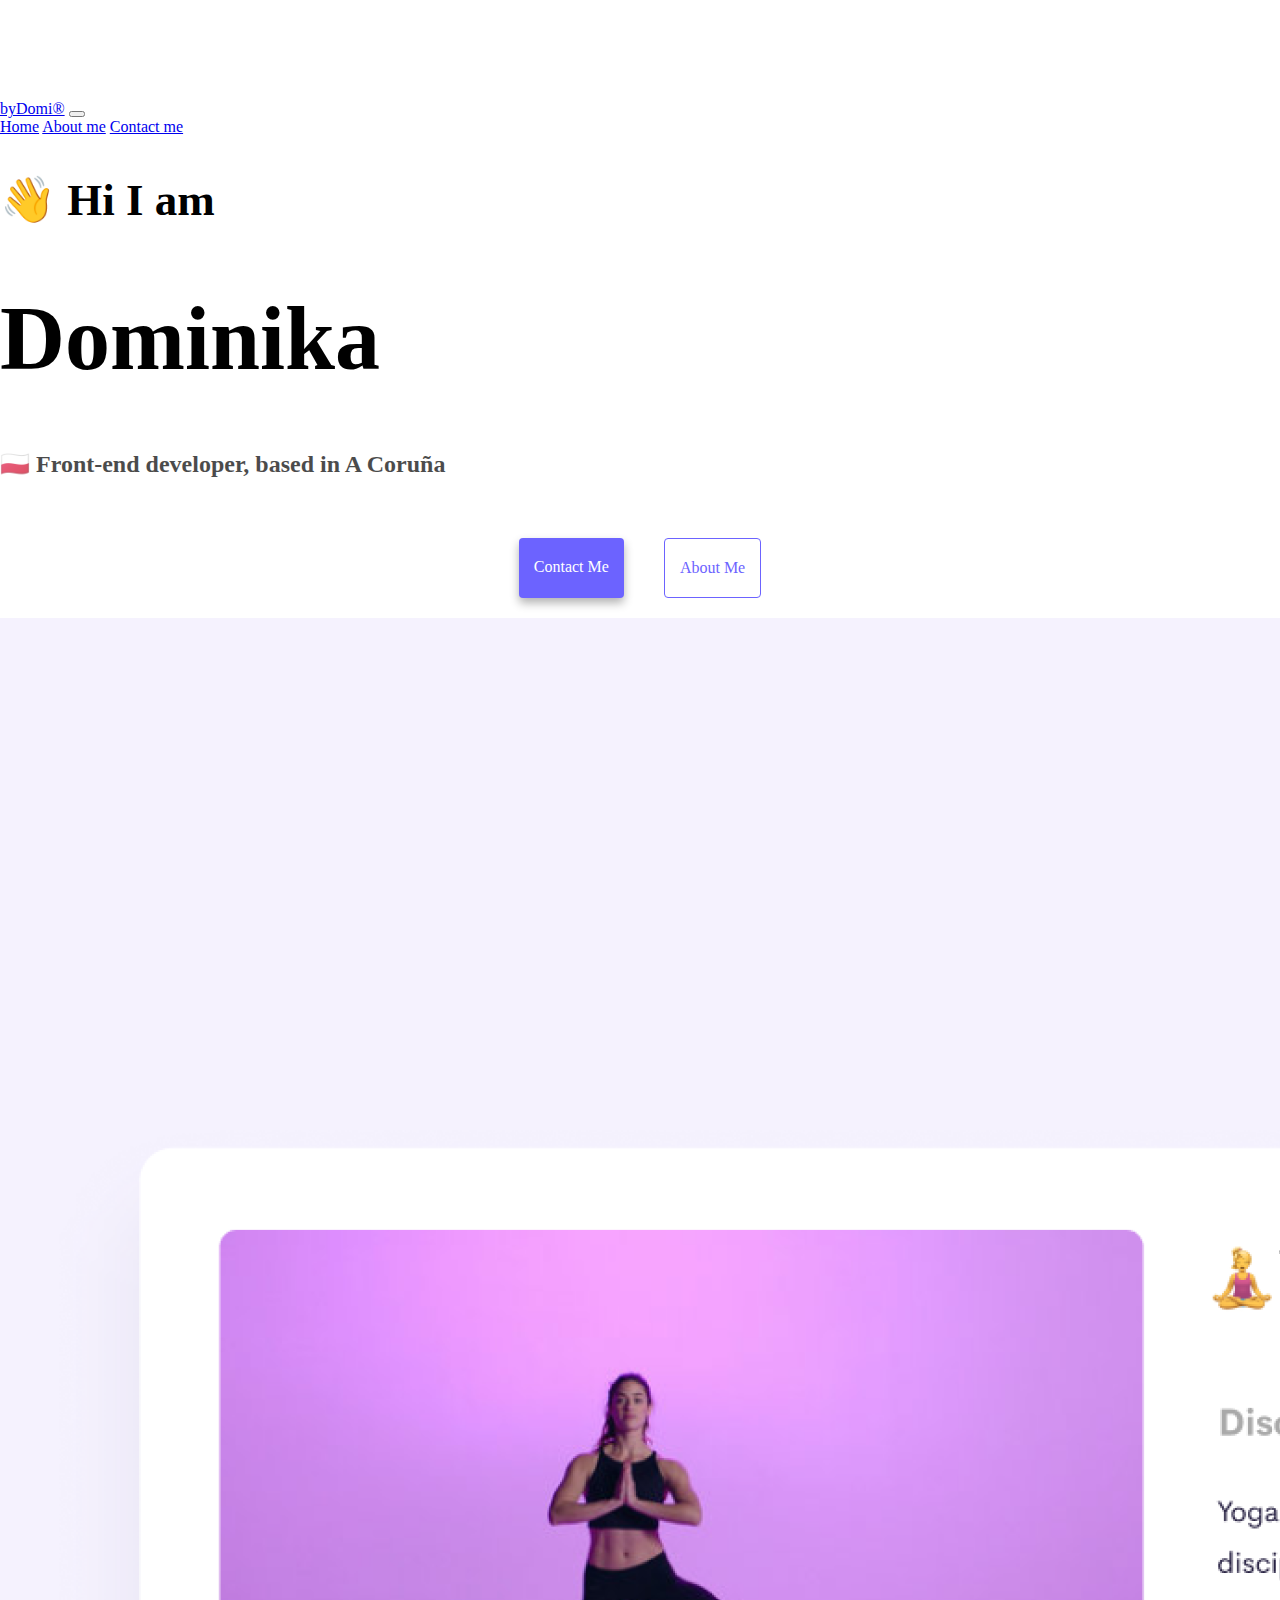
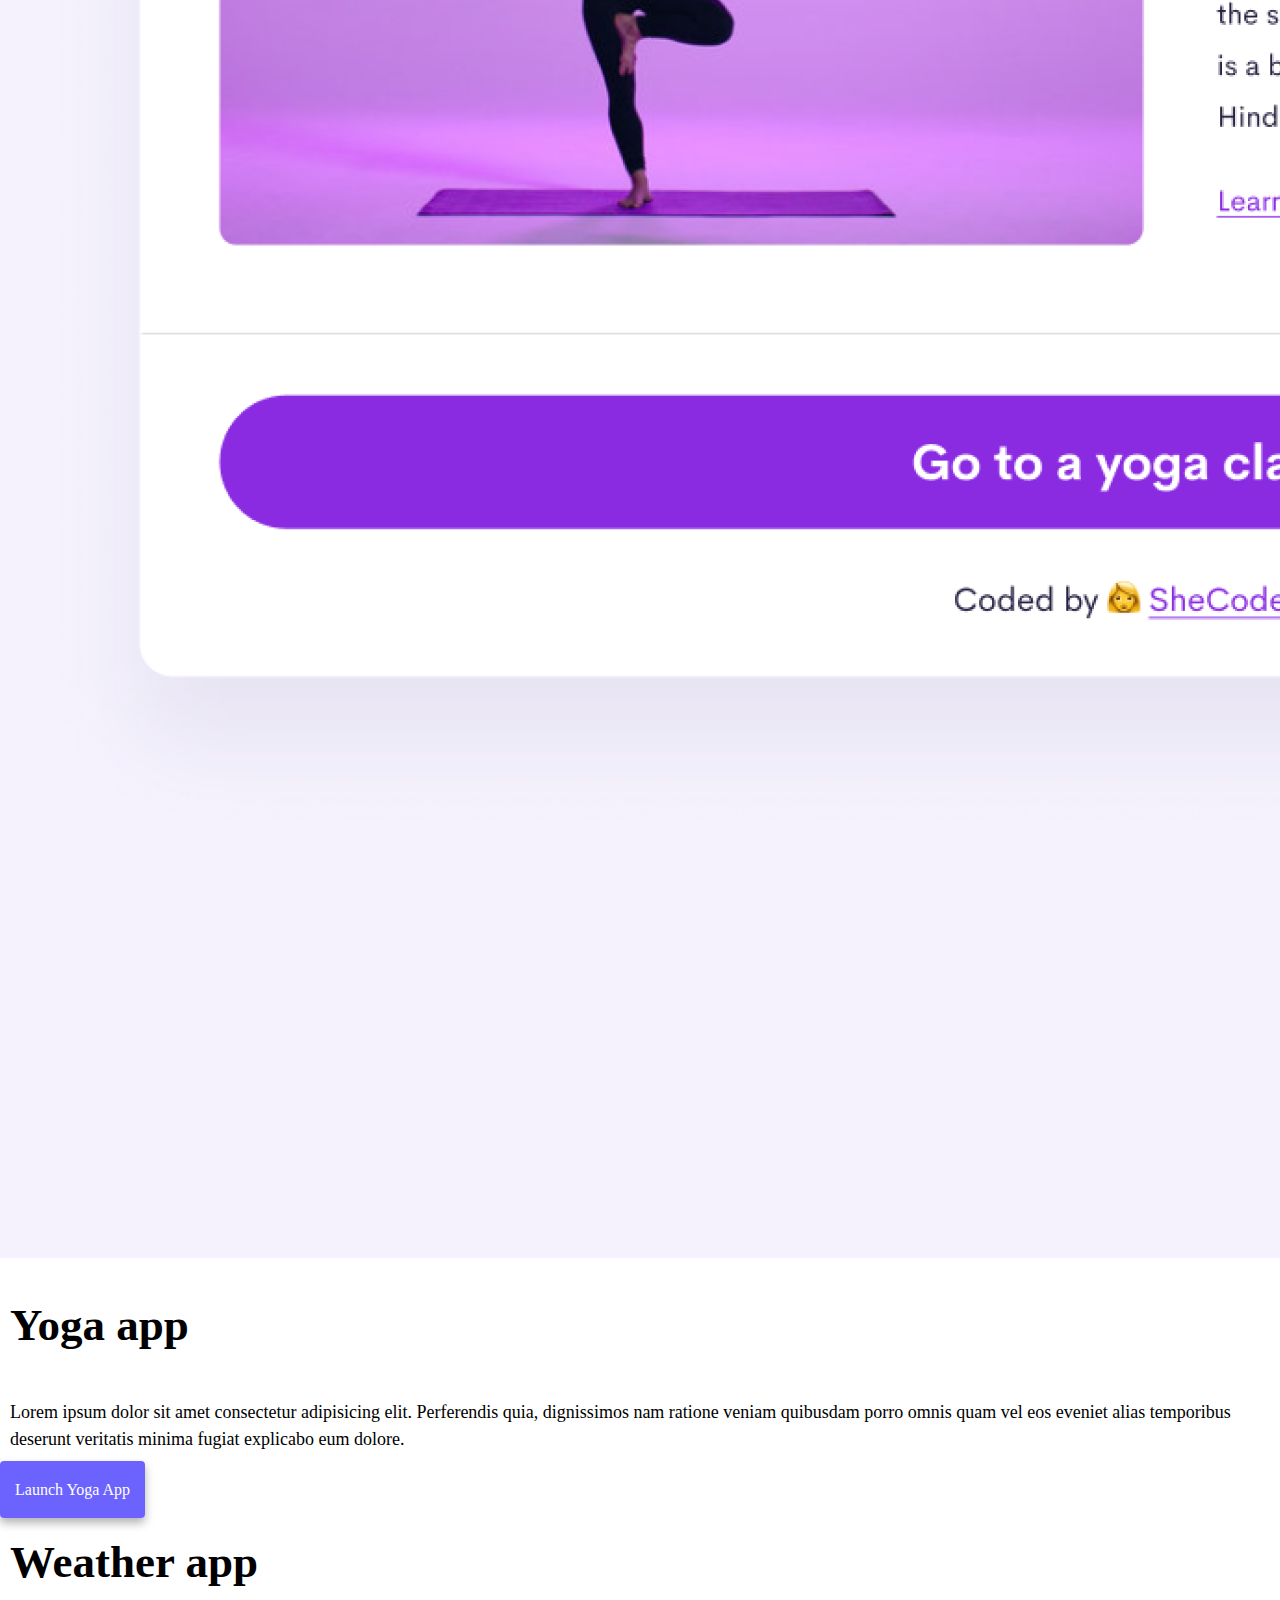
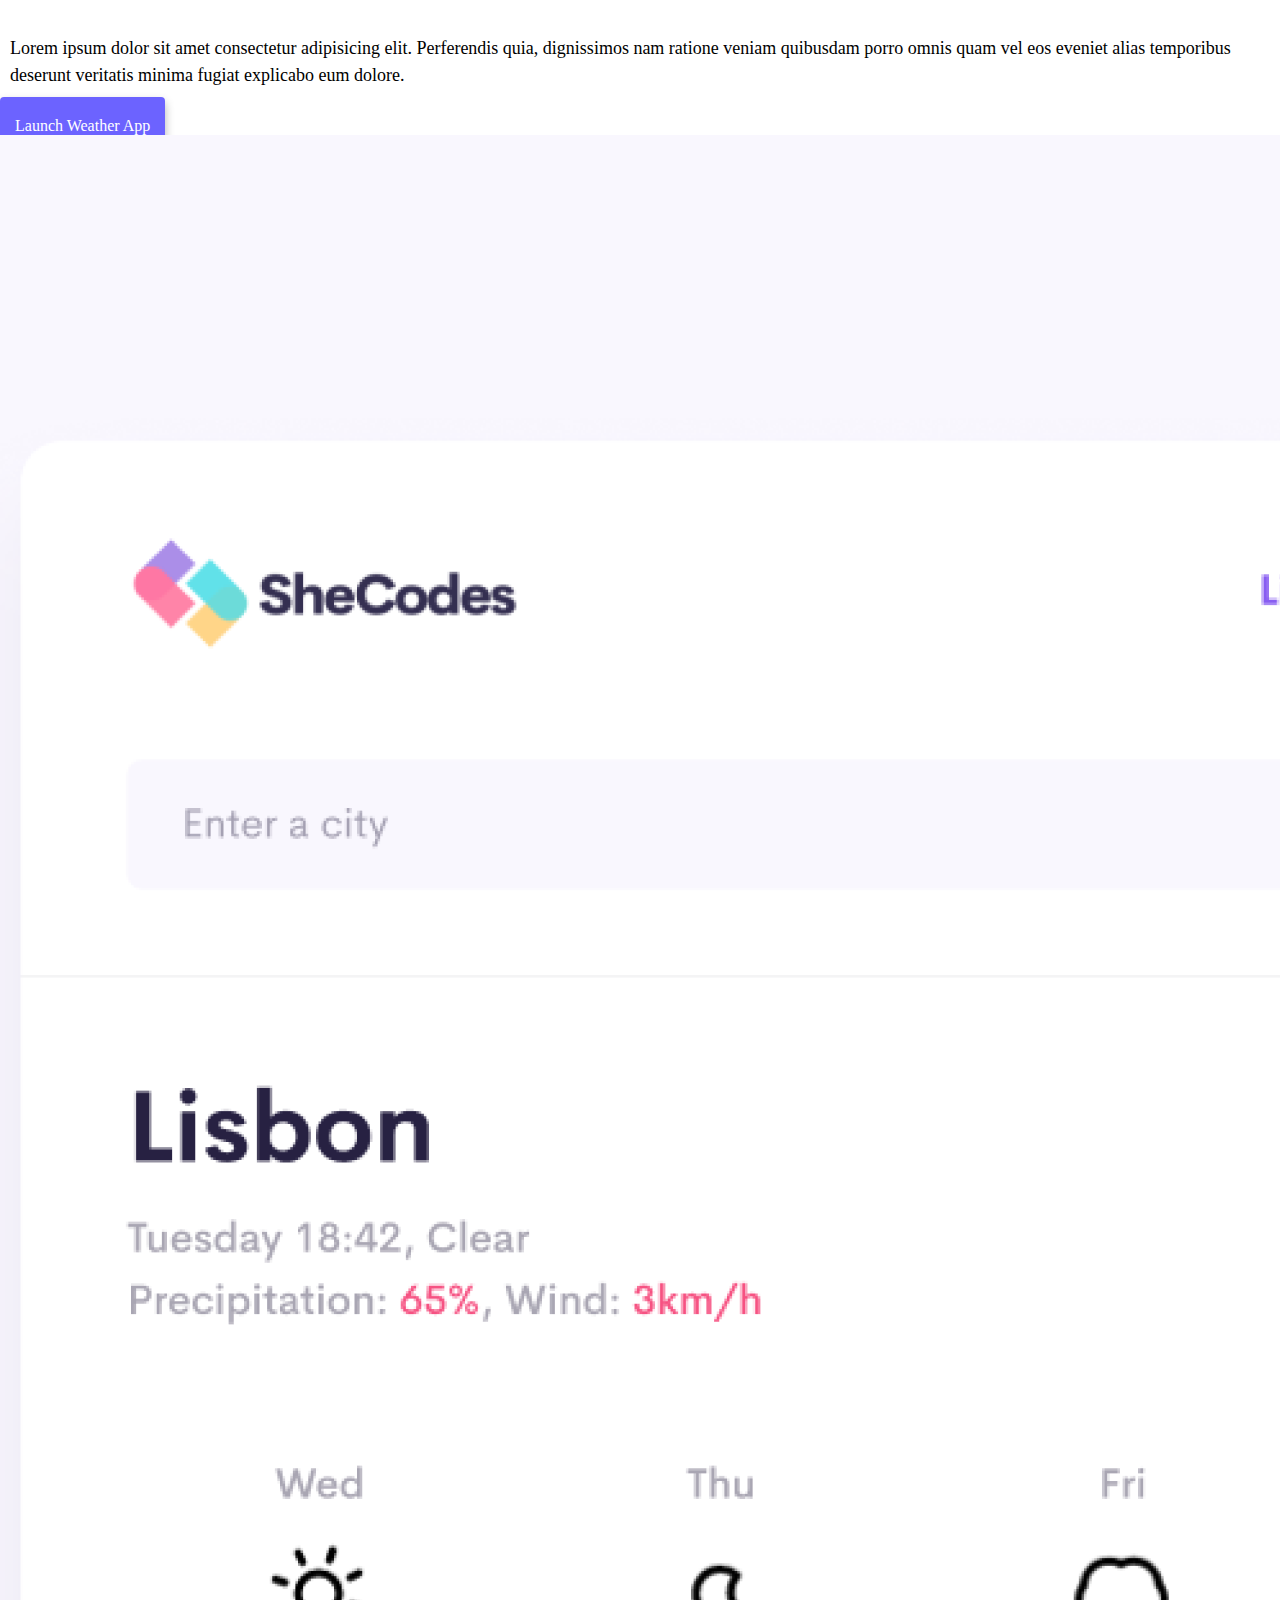
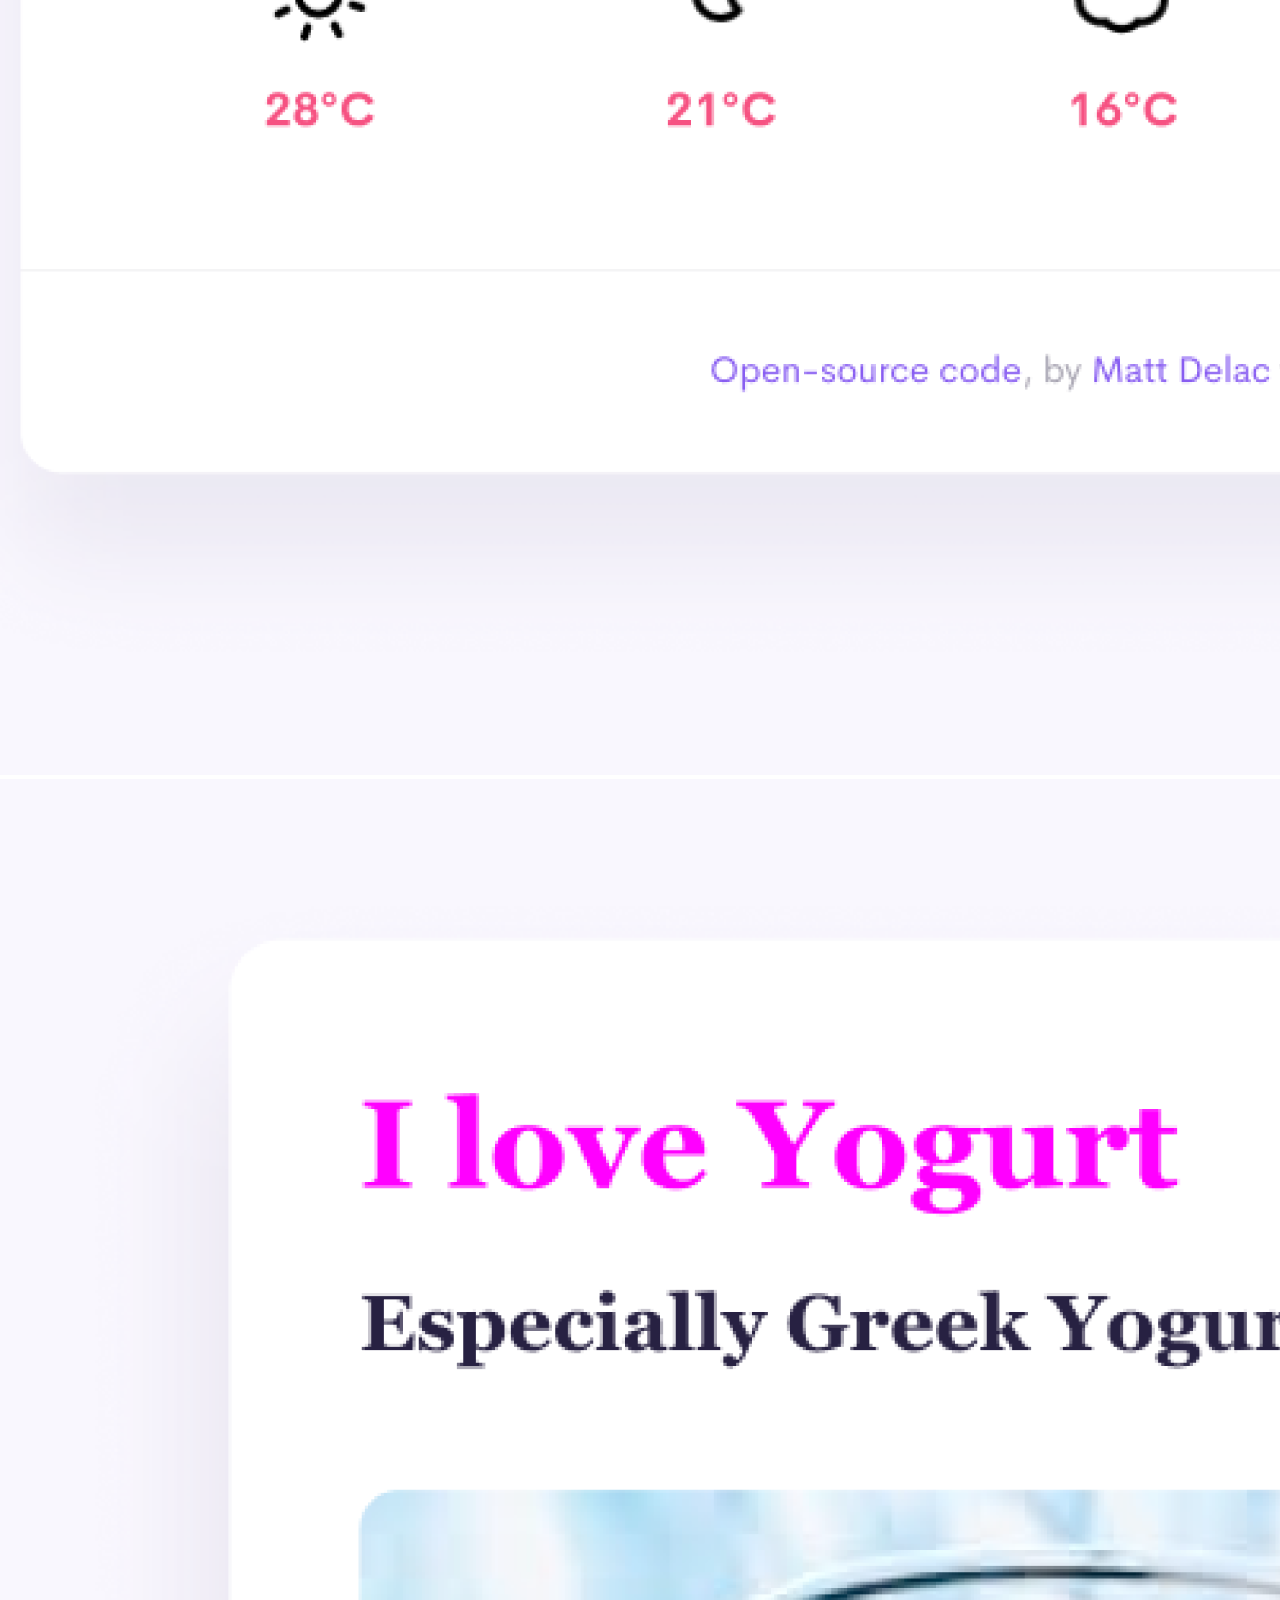
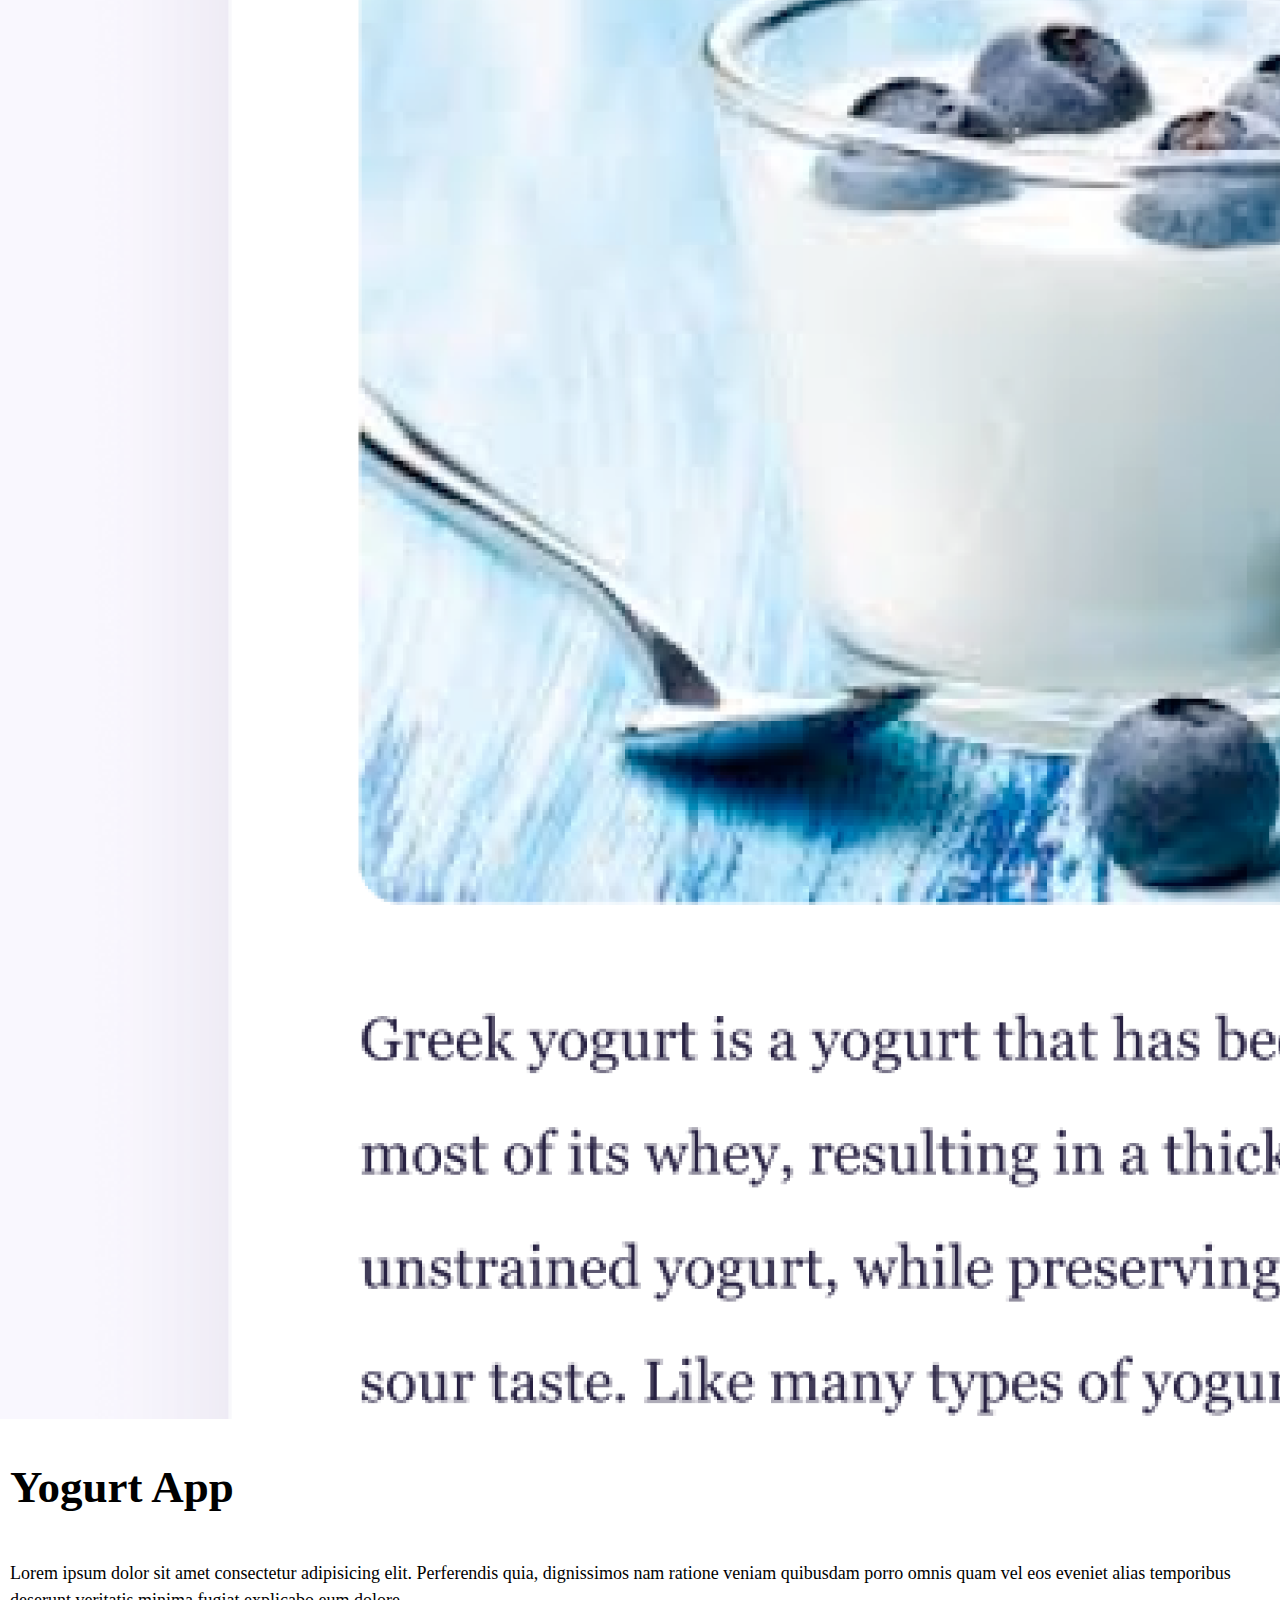
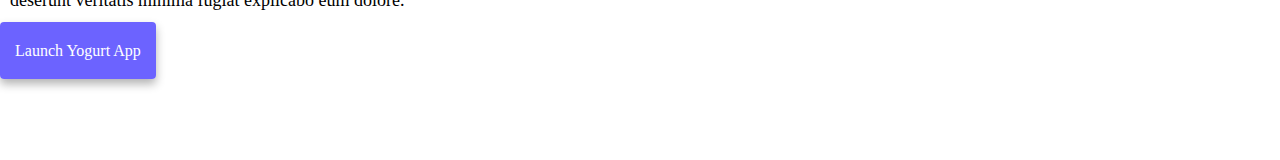
<file: index.html>
<!DOCTYPE html>
<html lang="en">
  <head>
    <meta charset="UTF-8" />
    <meta http-equiv="X-UA-Compatible" content="IE=edge" />
    <meta name="viewport" content="width=device-width, initial-scale=1.0" />
    <meta
      name="description"
      content="SheCodes Workshops Project. Learn how to build a responsive website with SheCodes Responsive course. For all women who want to join the global tech community. "
    />
    <title>Front-end developer - Dominika Musiol</title>
    <link
      href="https://cdn.jsdelivr.net/npm/bootstrap@5.0.0-beta2/dist/css/bootstrap.min.css"
      rel="stylesheet"
      integrity="sha384-BmbxuPwQa2lc/FVzBcNJ7UAyJxM6wuqIj61tLrc4wSX0szH/Ev+nYRRuWlolflfl"
      crossorigin="anonymous"
    />
    <link rel="stylesheet" href="src/style.css" />
    <script
      src="https://cdn.jsdelivr.net/npm/bootstrap@5.0.0-beta2/dist/js/bootstrap.bundle.min.js"
      integrity="sha384-b5kHyXgcpbZJO/tY9Ul7kGkf1S0CWuKcCD38l8YkeH8z8QjE0GmW1gYU5S9FOnJ0"
      crossorigin="anonymous"
    ></script>
  </head>
  <body>
    <nav class="navbar fixed-top navbar-expand-lg navbar-light bg-light">
      <div class="container-fluid">
        <a class="navbar-brand" href="/">byDomi®</a>
        <button
          class="navbar-toggler"
          type="button"
          data-bs-toggle="collapse"
          data-bs-target="#navbarNavAltMarkup"
          aria-controls="navbarNavAltMarkup"
          aria-expanded="false"
          aria-label="Toggle navigation"
        >
          <span class="navbar-toggler-icon"></span>
        </button>
        <div class="collapse navbar-collapse" id="navbarNavAltMarkup">
          <div class="navbar-nav">
            <a class="nav-link active" aria-current="page" href="/">Home</a>
            <a class="nav-link" href="/about.html">About me</a>
            <a class="nav-link" href="/about.html#contact">Contact me</a>
          </div>
        </div>
      </div>
    </nav>
    <h2 class="mt-5 text-center">👋 Hi I am</h2>
    <h1 class="text-center">Dominika</h1>
    <h3 class="text-center">🇵🇱 Front-end developer, based in A Coruña</h3>
    <div class="navigation-links mb-5">
      <a href="/about.html#contact" class="contact-link">Contact me</a>
      <a href="/about.html" class="about-link">About me</a>
    </div>
    <div class="container">
      <div class="row home-row">
        <div class="col-md-6">
          <img
            src="/images/yoga.png"
            alt="Yoga App"
            class="img-fluid rounded img-main"
          />
        </div>
        <div class="col-md-6">
          <h2 class="mb-3 section-title">Yoga app</h2>
          <p>
            Lorem ipsum dolor sit amet consectetur adipisicing elit. Perferendis
            quia, dignissimos nam ratione veniam quibusdam porro omnis quam vel
            eos eveniet alias temporibus deserunt veritatis minima fugiat
            explicabo eum dolore.
          </p>
          <div class="mt-5">
            <a href="#" class="primary-button mobile-button">Launch Yoga App</a>
          </div>
        </div>
      </div>
      <div class="row mt-5 home-row">
        <div class="col-md-6">
          <h2 class="mb-3 section-title">Weather app</h2>
          <p>
            Lorem ipsum dolor sit amet consectetur adipisicing elit. Perferendis
            quia, dignissimos nam ratione veniam quibusdam porro omnis quam vel
            eos eveniet alias temporibus deserunt veritatis minima fugiat
            explicabo eum dolore.
          </p>
          <div class="mt-5">
            <a href="#" class="primary-button mobile-button"
              >Launch Weather App</a
            >
          </div>
        </div>
        <div class="col-md-6">
          <img
            src="/images/weather.png"
            alt="Weather App"
            class="img-fluid rounded img-main"
          />
        </div>
      </div>
      <div class="row mt-5 home-row">
        <div class="col-md-6">
          <img
            src="/images/yogurt.png"
            alt="Yogurt App"
            class="img-fluid rounded img-main"
          />
        </div>
        <div class="col-md-6">
          <h2 class="mb-3 section-title">Yogurt App</h2>
          <p>
            Lorem ipsum dolor sit amet consectetur adipisicing elit. Perferendis
            quia, dignissimos nam ratione veniam quibusdam porro omnis quam vel
            eos eveniet alias temporibus deserunt veritatis minima fugiat
            explicabo eum dolore.
          </p>
          <div class="mt-5">
            <a href="#" class="primary-button mobile-button"
              >Launch Yogurt App</a
            >
          </div>
        </div>
      </div>
    </div>
  </body>
</html>
</file>
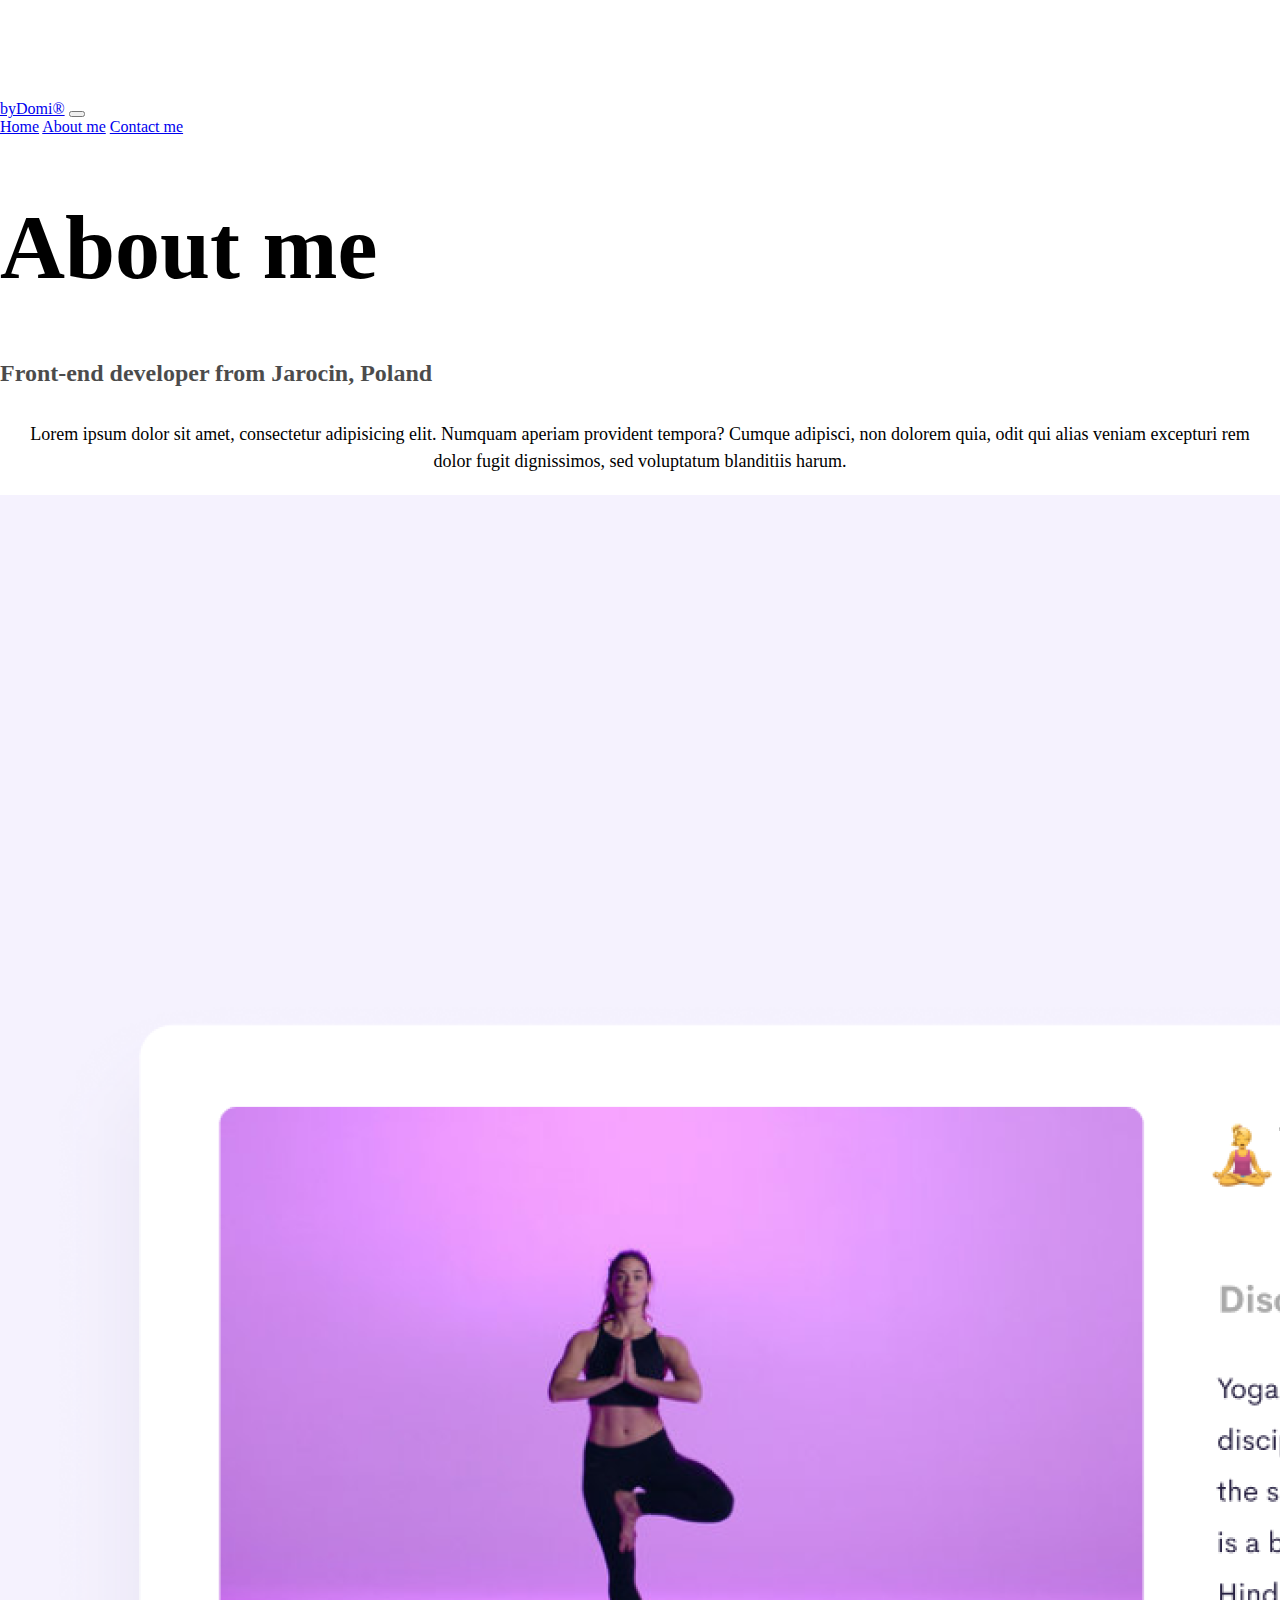
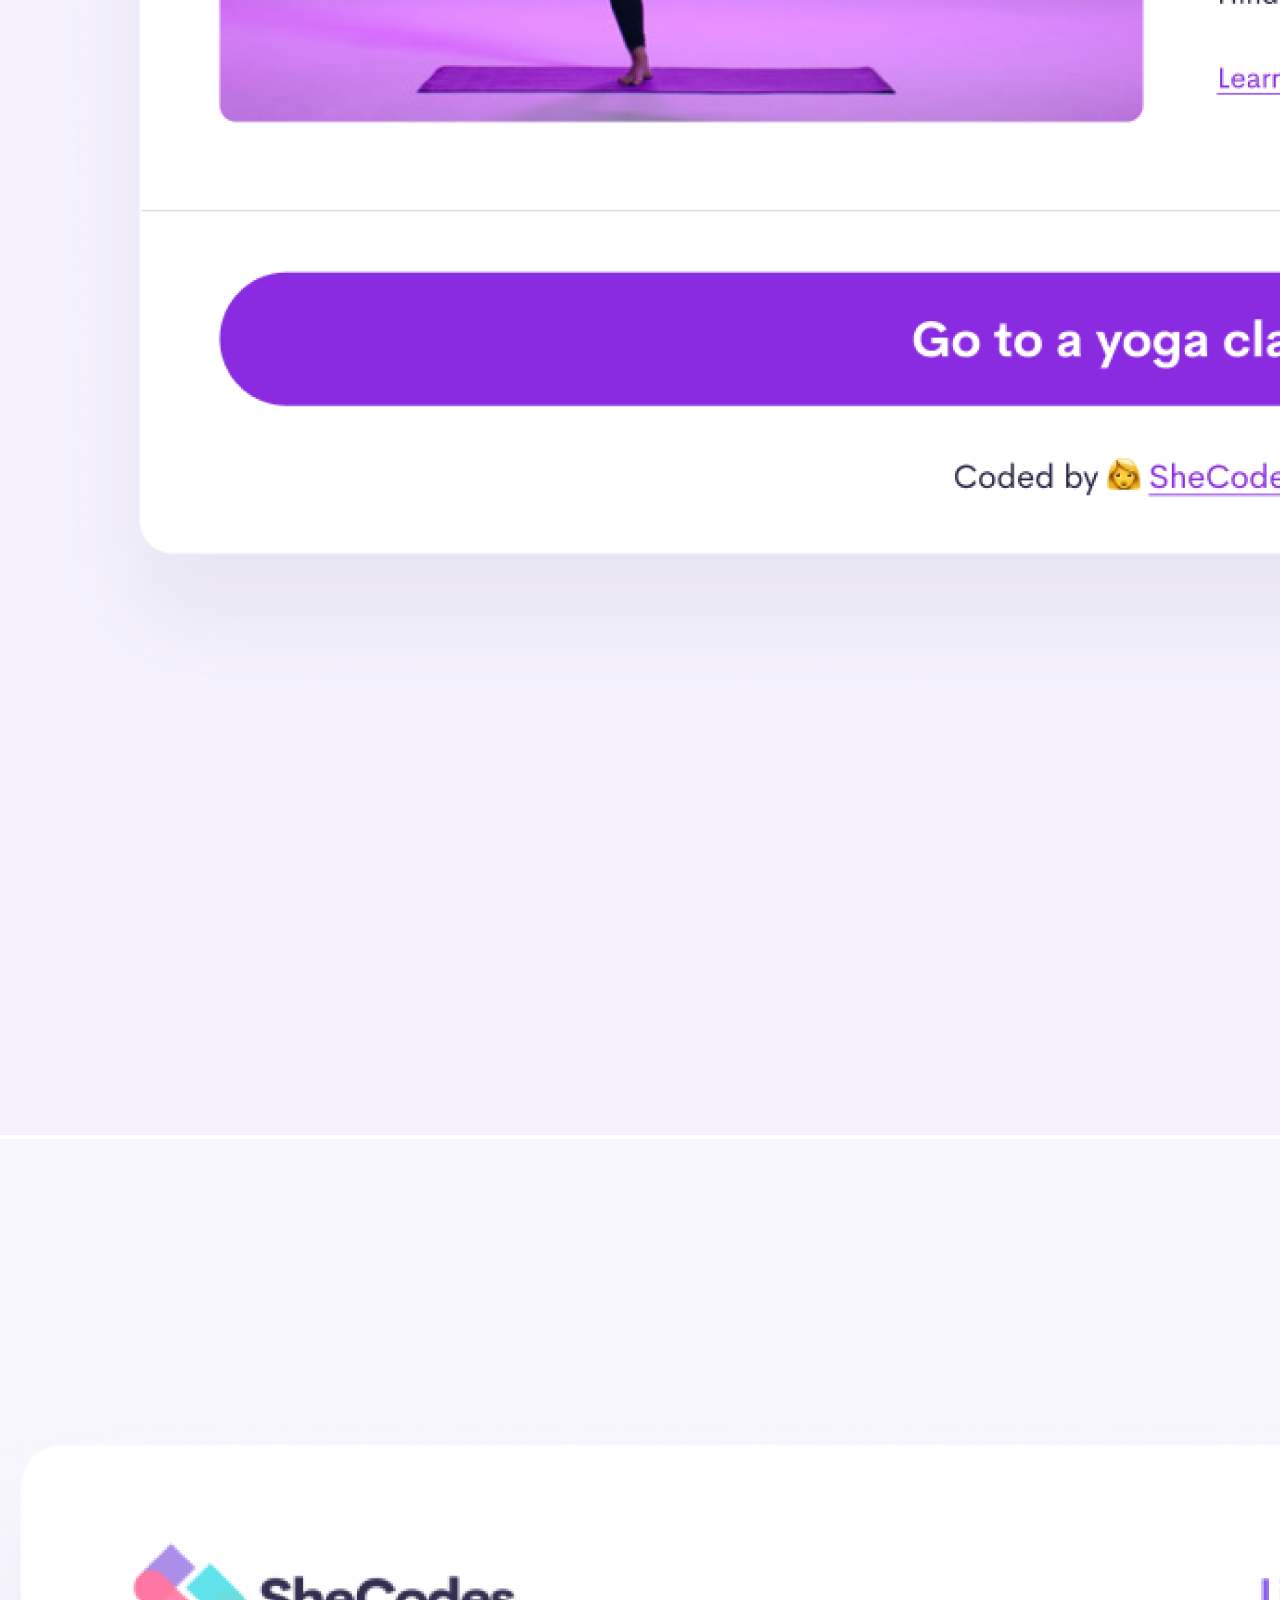
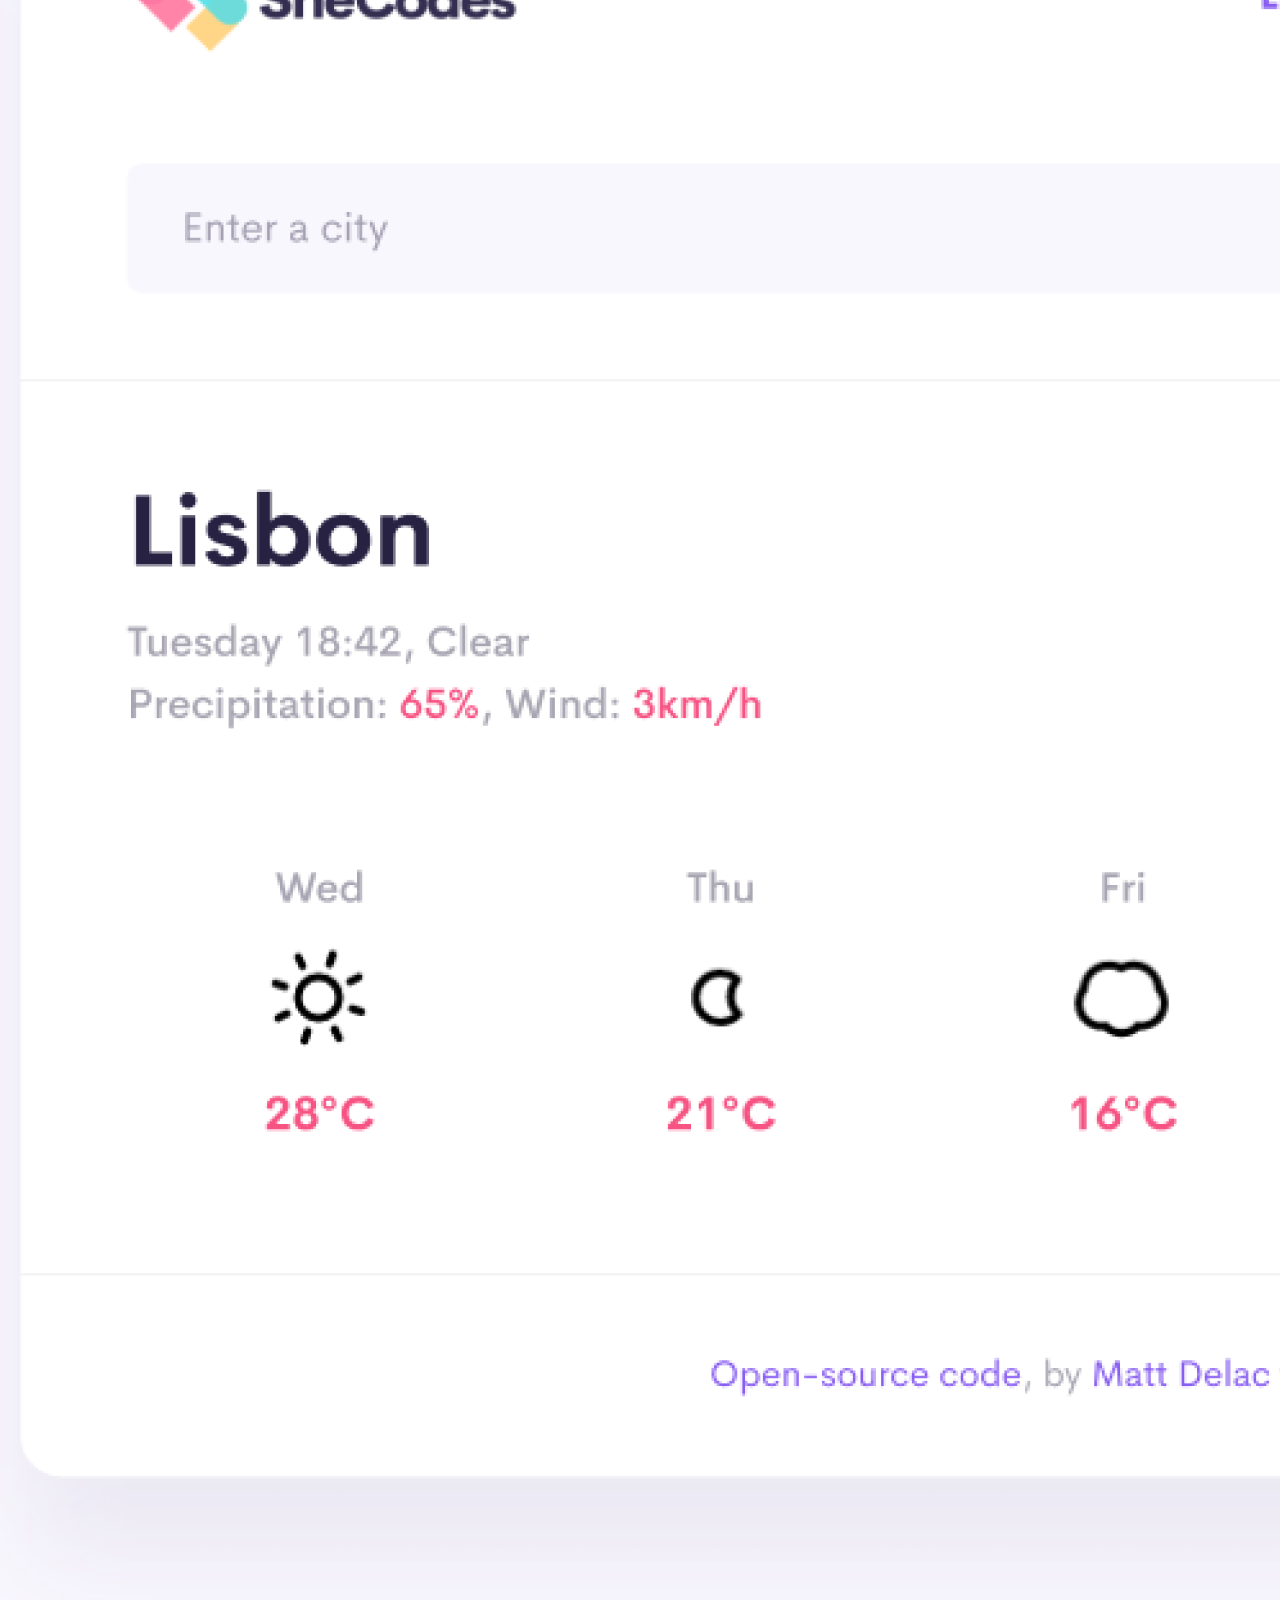
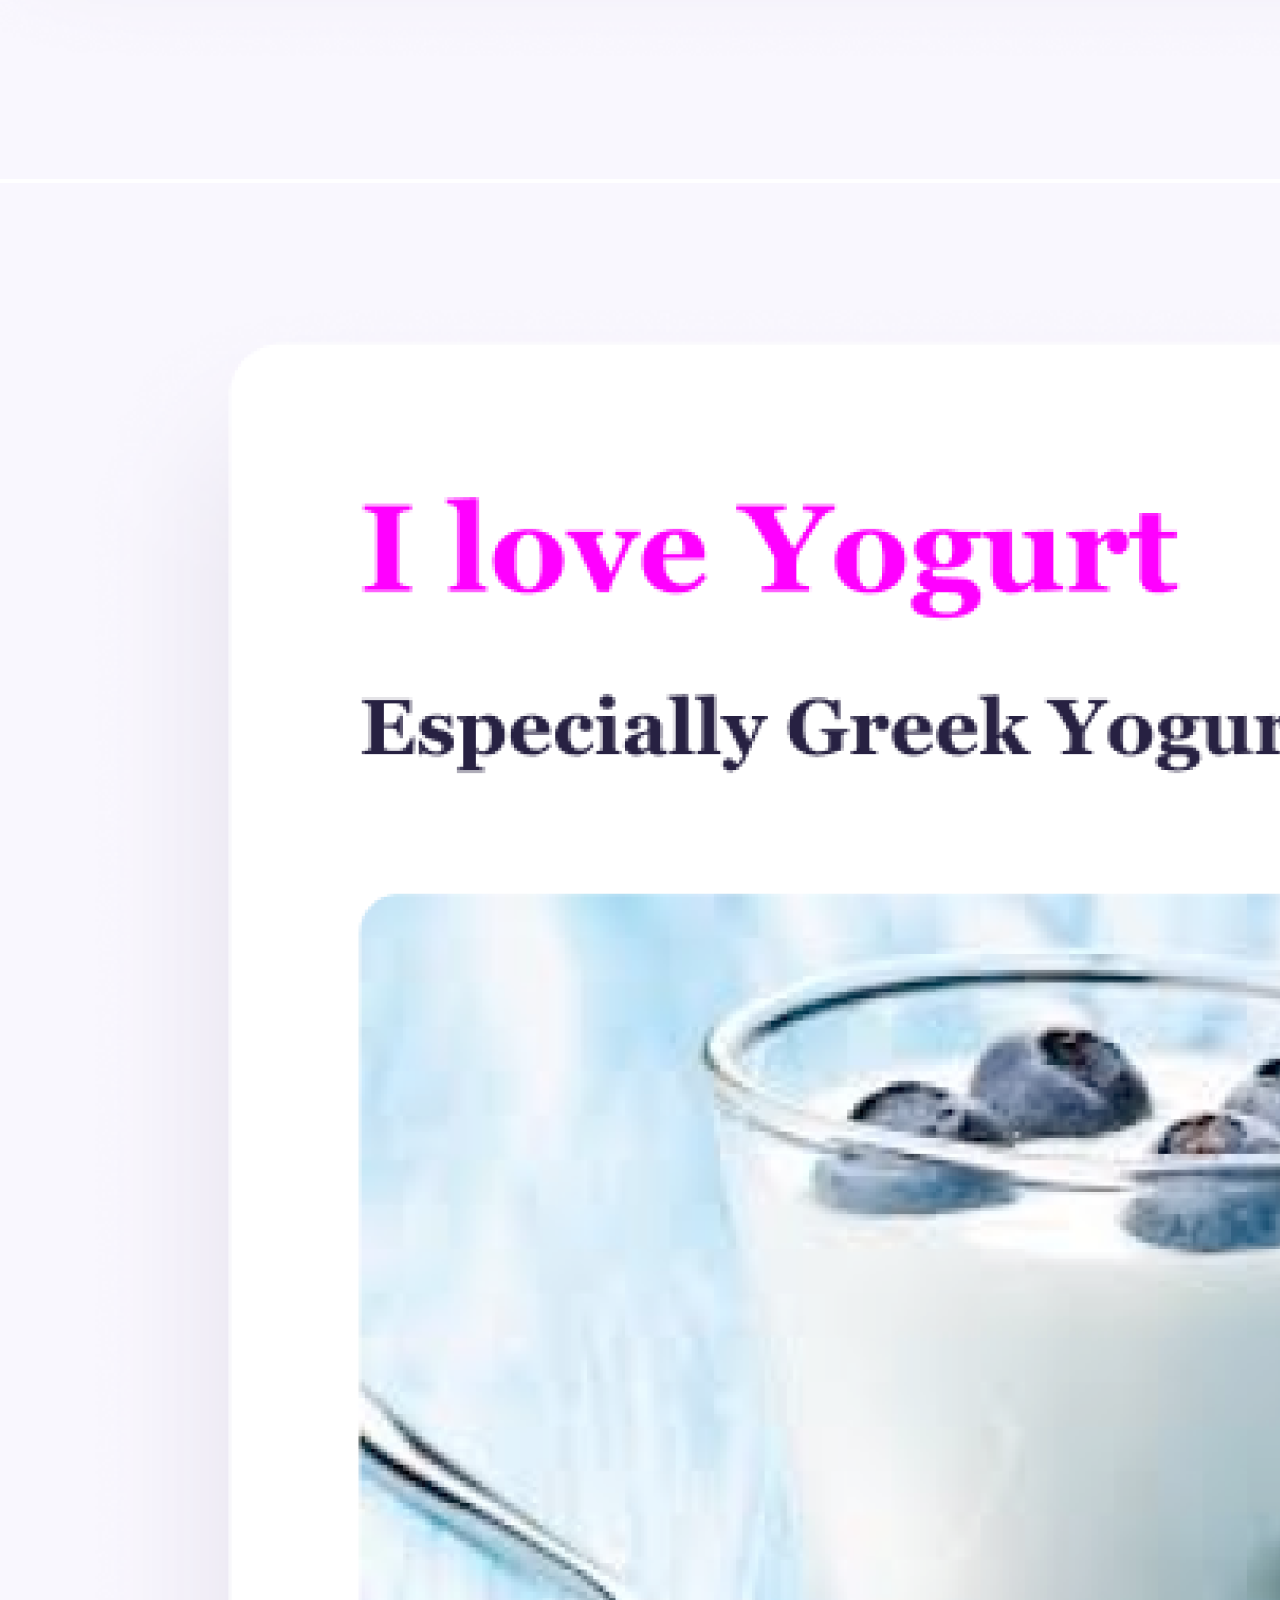
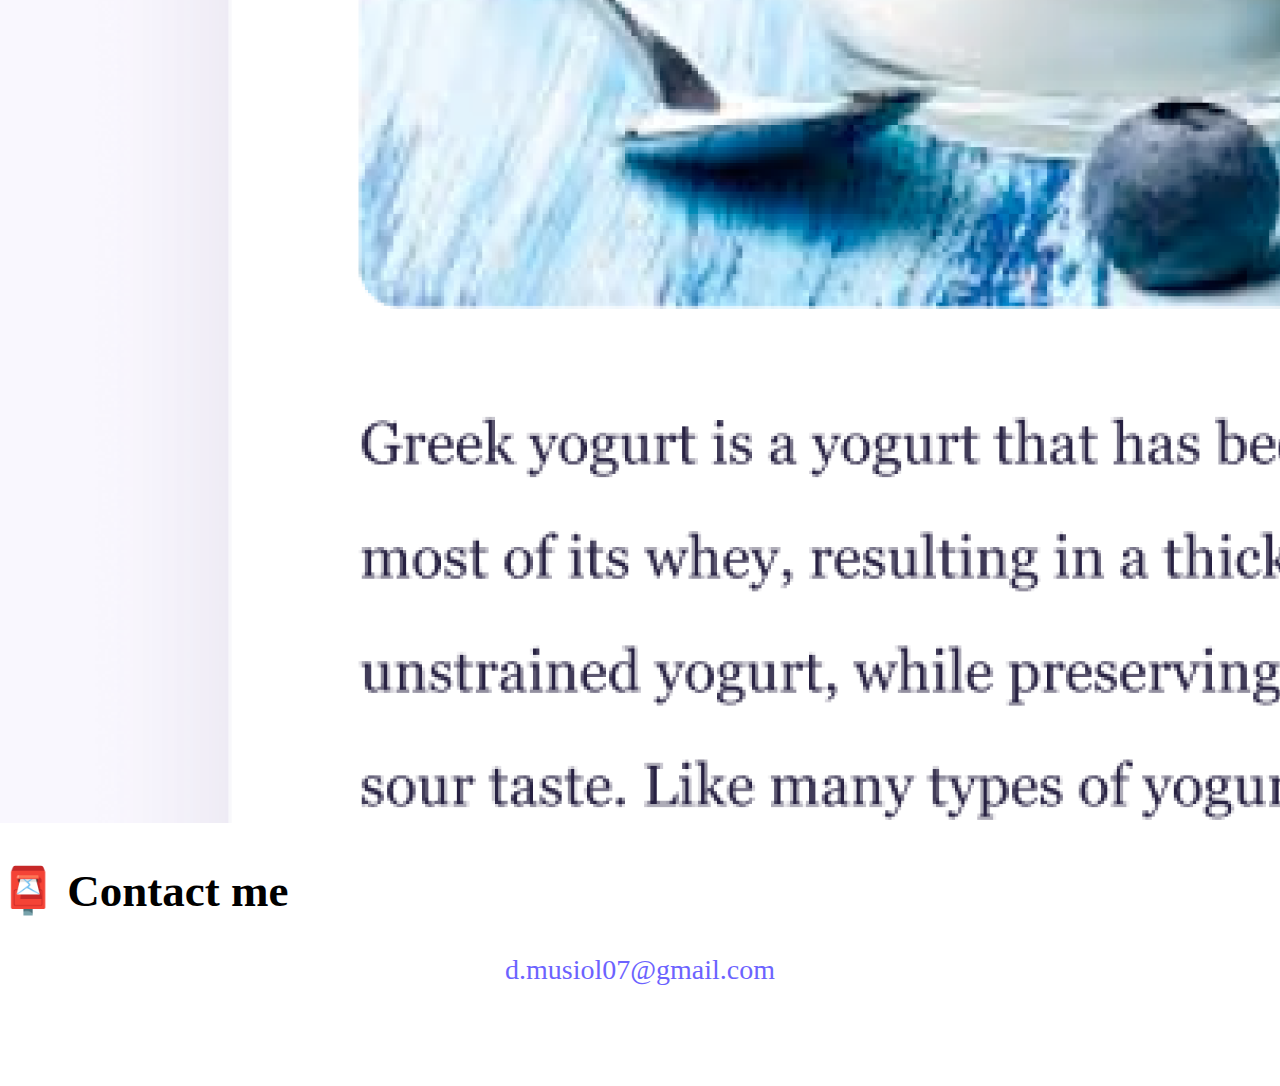
<file: about.html>
<!DOCTYPE html>
<html lang="en">
  <head>
    <meta charset="UTF-8" />
    <meta http-equiv="X-UA-Compatible" content="IE=edge" />
    <meta name="viewport" content="width=device-width, initial-scale=1.0" />
    <meta
      name="description"
      content="Learn more about me and my journey to become a front-end developer. What are my future goals? Contact me to find out. "
    />
    <link
      href="https://cdn.jsdelivr.net/npm/bootstrap@5.0.0-beta2/dist/css/bootstrap.min.css"
      rel="stylesheet"
      integrity="sha384-BmbxuPwQa2lc/FVzBcNJ7UAyJxM6wuqIj61tLrc4wSX0szH/Ev+nYRRuWlolflfl"
      crossorigin="anonymous"
    />
    <link rel="stylesheet" href="src/style.css" />
    <script
      src="https://cdn.jsdelivr.net/npm/bootstrap@5.0.0-beta2/dist/js/bootstrap.bundle.min.js"
      integrity="sha384-b5kHyXgcpbZJO/tY9Ul7kGkf1S0CWuKcCD38l8YkeH8z8QjE0GmW1gYU5S9FOnJ0"
      crossorigin="anonymous"
    ></script>
    <title>About me - Dominika Musiol</title>
  </head>
  <body>
    <nav class="navbar fixed-top navbar-expand-lg navbar-light bg-light">
      <div class="container-fluid">
        <a class="navbar-brand" href="/">byDomi®</a>
        <button
          class="navbar-toggler"
          type="button"
          data-bs-toggle="collapse"
          data-bs-target="#navbarNavAltMarkup"
          aria-controls="navbarNavAltMarkup"
          aria-expanded="false"
          aria-label="Toggle navigation"
        >
          <span class="navbar-toggler-icon"></span>
        </button>
        <div class="collapse navbar-collapse" id="navbarNavAltMarkup">
          <div class="navbar-nav">
            <a class="nav-link" aria-current="page" href="/">Home</a>
            <a class="nav-link active" href="/about.html">About me</a>
            <a class="nav-link" href="/about.html#contact">Contact me</a>
          </div>
        </div>
      </div>
    </nav>
    <h1 class="mt-5 text-center">About me</h1>
    <h3 class="text-center">Front-end developer from Jarocin, Poland</h3>
    <div class="about-paragraph">
      <p>
        Lorem ipsum dolor sit amet, consectetur adipisicing elit. Numquam
        aperiam provident tempora? Cumque adipisci, non dolorem quia, odit qui
        alias veniam excepturi rem dolor fugit dignissimos, sed voluptatum
        blanditiis harum.
      </p>
    </div>
    <div class="container">
      <div class="row mb-5">
        <div class="col-md-4">
          <img
            src="/images/yoga.png"
            alt="Yoga App"
            class="img-fluid p-3 shadow rounded"
          />
        </div>
        <div class="col-md-4">
          <img
            src="/images/weather.png"
            alt="Weather App"
            class="img-fluid p-3 shadow rounded"
          />
        </div>
        <div class="col-md-4">
          <img
            src="/images/yogurt.png"
            alt="Yogurt App"
            class="img-fluid p-3 shadow rounded"
          />
        </div>
      </div>
    </div>
    <div id="contact">
      <h2 class="text-center">📮 Contact me</h2>
      <a href="mailto:d.musiol07@gmail.com" class="email-link">
        d.musiol07@gmail.com
      </a>
    </div>
  </body>
</html>
</file>
<file: src/style.css>
:root {
  --primary-color: #6c63ff;
  --secondary-color: #f5f2fe;
  --box-shadow: 0 5px 10px rgba(0, 0, 0, 0.3);
}

body {
  margin: 100px 0;
}

h1 {
  font-size: 90px;
}

h2 {
  font-size: 45px;
}

h3 {
  font-size: 24px;
  opacity: 0.7;
}

p {
  background: white;
  padding: 10px;
  border-radius: 4px;
  font-size: 18px;
  line-height: 1.5;
  text-align: left;
}

.navigation-links {
  display: flex;
  margin-top: 40px;
  justify-content: center;
}

.navigation-links a {
  margin: 20px;
  border-radius: 4px;
  padding: 20px 15px;
  text-decoration: none;
  text-transform: capitalize;
}

.contact-link {
  background: var(--primary-color);
  box-shadow: var(--box-shadow);
  color: white;
}
a:hover.contact-link {
  color: rgb(253, 216, 242);
}

.about-link {
  color: var(--primary-color);
  border: 1px solid var(--primary-color);
}
a:hover.about-link {
  text-decoration: underline;
  color: #544bfa;
}

.homepage-link {
  color: var(--primary-color);
  text-align: center;
  display: block;
}

.about-paragraphs {
  display: flex;
  margin: 30px 0;
}

.about-paragraph p {
  margin: 10px;
  text-align: center;
}

.email-link {
  display: flex;
  justify-content: center;
  color: var(--primary-color);
  font-size: 28px;
  text-decoration: none;
}

.email-link:hover {
  text-decoration: underline;
}

.primary-button {
  background: var(--primary-color);
  border-radius: 4px;
  padding: 20px 15px;
  color: white;
  text-decoration: none;
  box-shadow: var(--box-shadow);
}

.section-title {
  text-align: left;
  padding: 0 10px;
}

.primary-button:hover {
  color: rgb(253, 216, 242);
}

@media (max-width: 767px) {
  h1 {
    font-size: 40px;
    padding-bottom: 8px;
  }

  h2 {
    font-size: 25px;
  }

  h3 {
    font-size: 18px;
    padding: 0 5px;
  }

  p {
    font-size: 16px;
    padding: 5px;
  }

  .img-main {
    display: none;
  }

  .section-title {
    text-align: center;
    font-size: 25px;
  }

  .home-row div {
    margin-bottom: 5px;
  }

  .mobile-button {
    display: block;
    margin-bottom: 0 20px;
    text-align: center;
  }
}

@media (max-width: 400px) {
  .navigation-links a {
    margin: 15px;
    padding: 15px 10px;
    font-size: 14px;
  }
}
</file>
